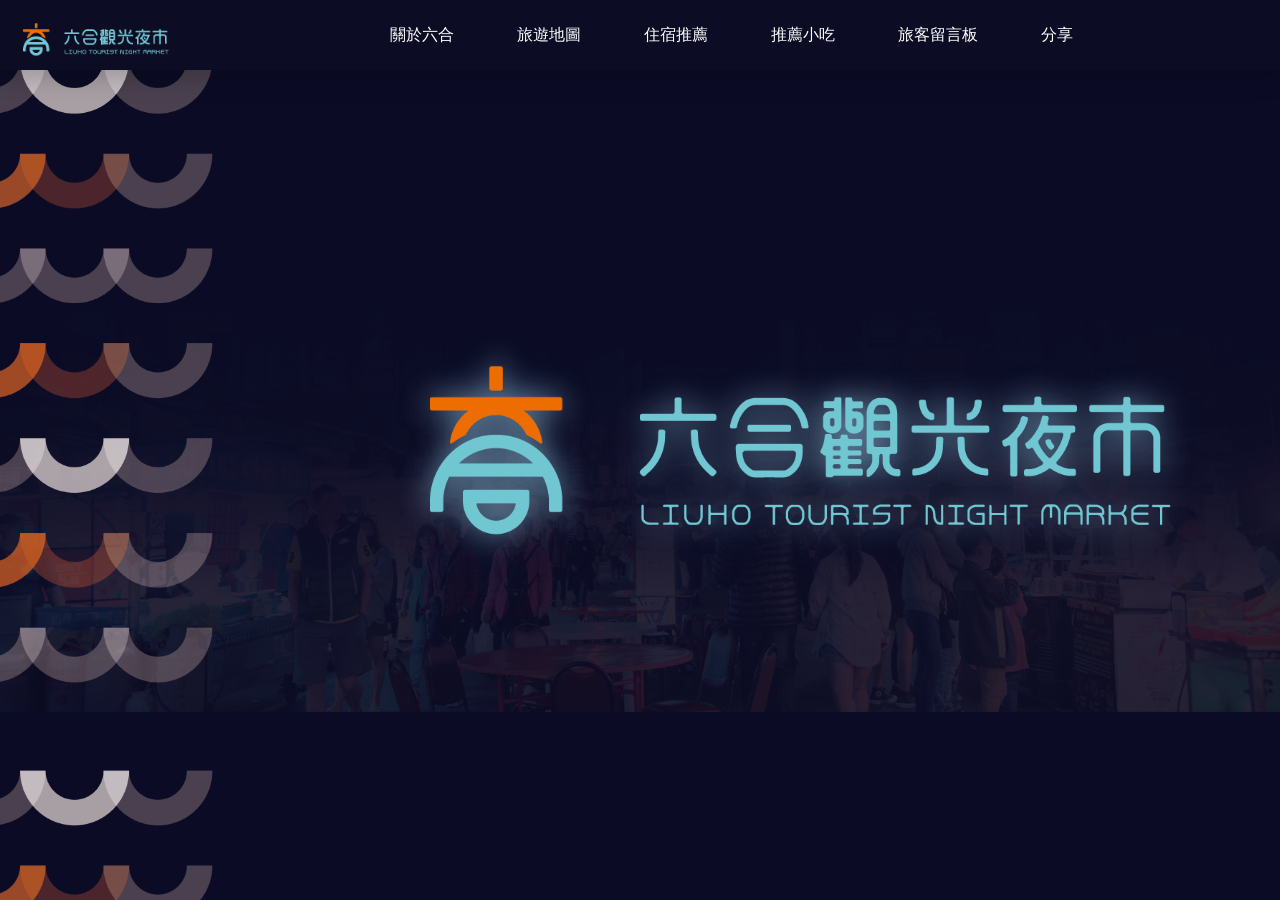
<file: index.html>
<!DOCTYPE html>
<html lang="en">
<head>
    <meta charset="UTF-8">
    <meta http-equiv="X-UA-Compatible" content="IE=edge">
    <meta name="viewport" content="width=device-width, initial-scale=1.0">
    <title>liuho Home</title>
    <meta name="author" content="Valera">
    <link rel="stylesheet" href="https://cdnjs.cloudflare.com/ajax/libs/font-awesome/6.2.1/css/all.min.css">
    <link rel="stylesheet" type="text/css" href="all.css">
</head>
<body>
    <!--header-->
    <header>
        <!--logo-->
        <a href="#" class="logo">
            <img class="normallogo" src="image/logo-small.png" href="#" alt="liuho">
            <img class="lightlogo" src="image/logo-small-light.png" href="#" alt="liuho">
        </a>
        <!--導覽列-->
        <div class="navbar">
            <a href="about.html">關於六合</a>
            <a href="map.html">旅遊地圖</a>
            <a href="room.html">住宿推薦</a>
            <a href="food.html">推薦小吃</a>
            <a href="comment.html">旅客留言板</a>
            <i class="shareicon">分享</i>  
        </div>

        <div class="icon">
            <i class="fa-solid fa-bars" id="menu-bars"></i>
        </div>
    </header>

    <!--分享-->
    <div class="share">
        <dive class="share-container">
            <h4>分享六合夜市資訊</h4>
            <div class="social-media-button">
                <i class="fa-brands fa-square-facebook"></i>
                <i class="fa-brands fa-facebook-messenger"></i>
                <i class="fa-brands fa-line"></i>
                <i class="fa-brands fa-square-twitter"></i>
                <i class="fa-brands fa-square-instagram"></i>
            </div>
            <div class="link-box">
                <p id="liuhoip">http://localhost/六合夜市/home.html</p>
                <button id="copy">複製</button>
            </div>
        </dive>
        <i class="fa-solid fa-xmark" id="close-share"></i>
    </div>
    
    <!--Home-->
    <section class="home" id="home">
        <img class="homelogo" src="image/Home LOGO.png" alt="liuho">
    </section>











        <script src="lhnightmarket.js"></script>
</body>
</html>
</file>
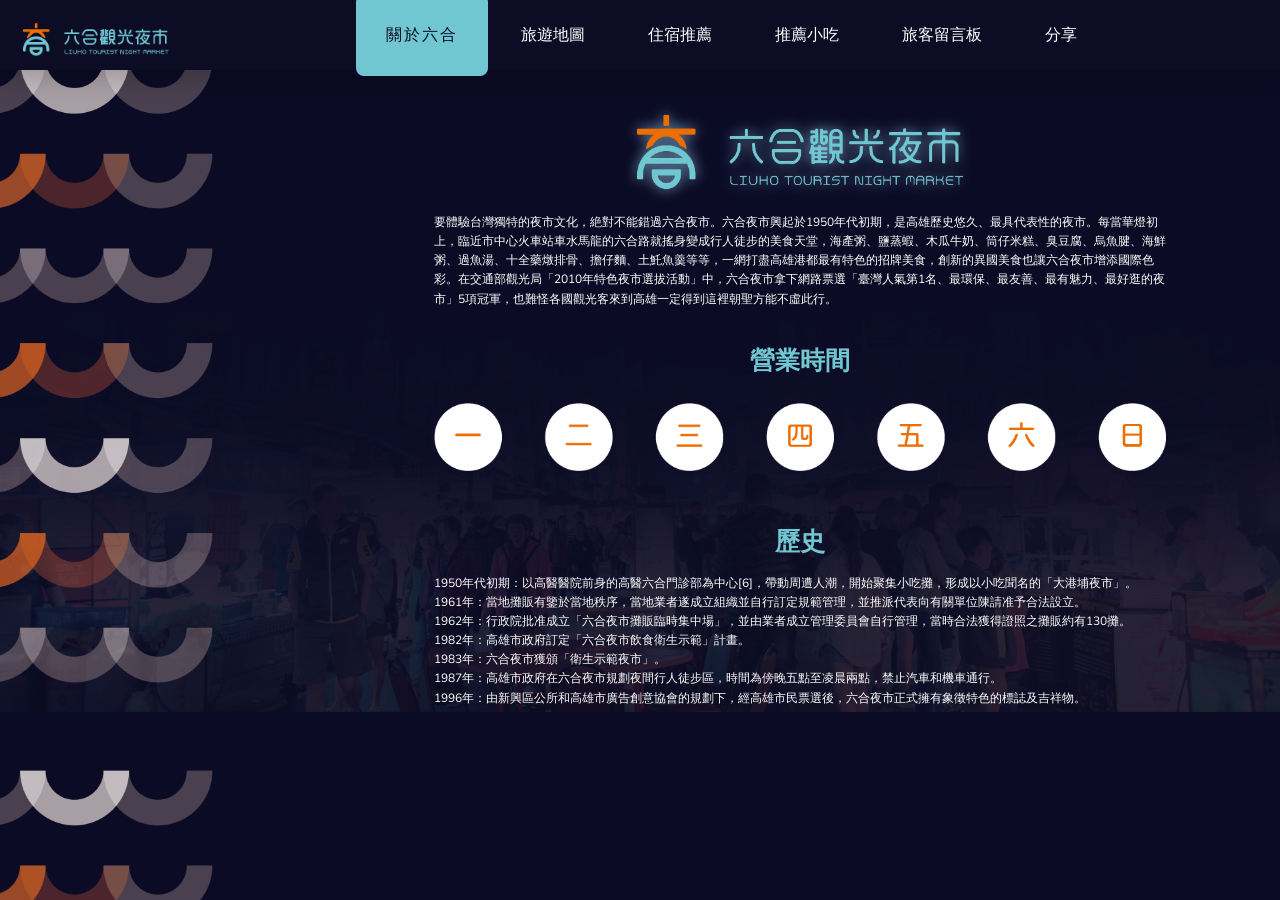
<file: about.html>
<!DOCTYPE html>
<html lang="en">
<head>
    <meta charset="UTF-8">
    <meta http-equiv="X-UA-Compatible" content="IE=edge">
    <meta name="viewport" content="width=device-width, initial-scale=1.0">
    <title>liuho Home</title>
    <meta name="author" content="Valera">
    <link rel="stylesheet" href="https://cdnjs.cloudflare.com/ajax/libs/font-awesome/6.2.1/css/all.min.css">
    <link rel="stylesheet" type="text/css" href="all.css">
</head>
<body>
    <!--header-->
    <header>
        <!--logo-->
        <a href="index.html" class="logo">
            <img class="normallogo" src="image/logo-small.png" href="#" alt="liuho">
            <img class="lightlogo" src="image/logo-small-light.png" href="#" alt="liuho">
        </a>
        <!--導覽列-->
        <div class="navbar">
            <a href="#" class="active">關於六合</a>
            <a href="map.html">旅遊地圖</a>
            <a href="room.html">住宿推薦</a>
            <a href="food.html">推薦小吃</a>
            <a href="comment.html">旅客留言板</a>
            <i class="shareicon">分享</i>  
        </div>

        <div class="icon">
            <i class="fa-solid fa-bars" id="menu-bars"></i>
        </div>
    </header>

    <!--分享-->
    <div class="share">
        <dive class="share-container">
            <h4>分享六合夜市資訊</h4>
            <div class="social-media-button">
                <i class="fa-brands fa-square-facebook"></i>
                <i class="fa-brands fa-facebook-messenger"></i>
                <i class="fa-brands fa-line"></i>
                <i class="fa-brands fa-square-twitter"></i>
                <i class="fa-brands fa-square-instagram"></i>
            </div>
            <div class="link-box">
                <p id="liuhoip">http://localhost/六合夜市/home.html</p>
                <button id="copy">複製</button>
            </div>
        </dive>
        <i class="fa-solid fa-xmark" id="close-share"></i>
    </div>
    
    <!--About-->
    <section class="about" id="about">
        <div class="intro">
            <img class="homelogo" src="image/Home LOGO.png" alt="liuho">
            <div class="brief">
                <p>要體驗台灣獨特的夜市文化，絶對不能錯過六合夜市。六合夜市興起於1950年代初期，是高雄歷史悠久、最具代表性的夜市。每當華燈初上，臨近市中心火車站車水馬龍的六合路就搖身變成行人徒步的美食天堂，海產粥、鹽蒸蝦、木瓜牛奶、筒仔米糕、臭豆腐、烏魚腱、海鮮粥、過魚湯、十全藥燉排骨、擔仔麵、土魠魚羹等等，一網打盡高雄港都最有特色的招牌美食，創新的異國美食也讓六合夜市增添國際色彩。在交通部觀光局「2010年特色夜市選拔活動」中，六合夜市拿下網路票選「臺灣人氣第1名、最環保、最友善、最有魅力、最好逛的夜市」5項冠軍，也難怪各國觀光客來到高雄一定得到這裡朝聖方能不虛此行。</p>
            </div>
    
            <div class="opentime">
                <h3>營業時間</h3>
                <img src="image/opentime.png" alt="everyday">
            </div>
    
            <div class="history">
                <h3>歷史</h3>
                <p>1950年代初期：以高醫醫院前身的高醫六合門診部為中心[6]，帶動周遭人潮，開始聚集小吃攤，形成以小吃聞名的「大港埔夜市」。<br/>
                    1961年：當地攤販有鑒於當地秩序，當地業者遂成立組織並自行訂定規範管理，並推派代表向有關單位陳請准予合法設立。<br/>
                    1962年：行政院批准成立「六合夜市攤販臨時集中場」，並由業者成立管理委員會自行管理，當時合法獲得證照之攤販約有130攤。<br/>
                    1982年：高雄市政府訂定「六合夜市飲食衛生示範」計畫。<br/>
                    1983年：六合夜市獲頒「衛生示範夜市」。<br/>
                    1987年：高雄市政府在六合夜市規劃夜間行人徒步區，時間為傍晚五點至凌晨兩點，禁止汽車和機車通行。<br/>
                    1996年：由新興區公所和高雄市廣告創意協會的規劃下，經高雄市民票選後，六合夜市正式擁有象徵特色的標誌及吉祥物。</p>
            </div>
    
        </div>
    </section>











        <script src="lhnightmarket.js"></script>
</body>
</html>
</file>
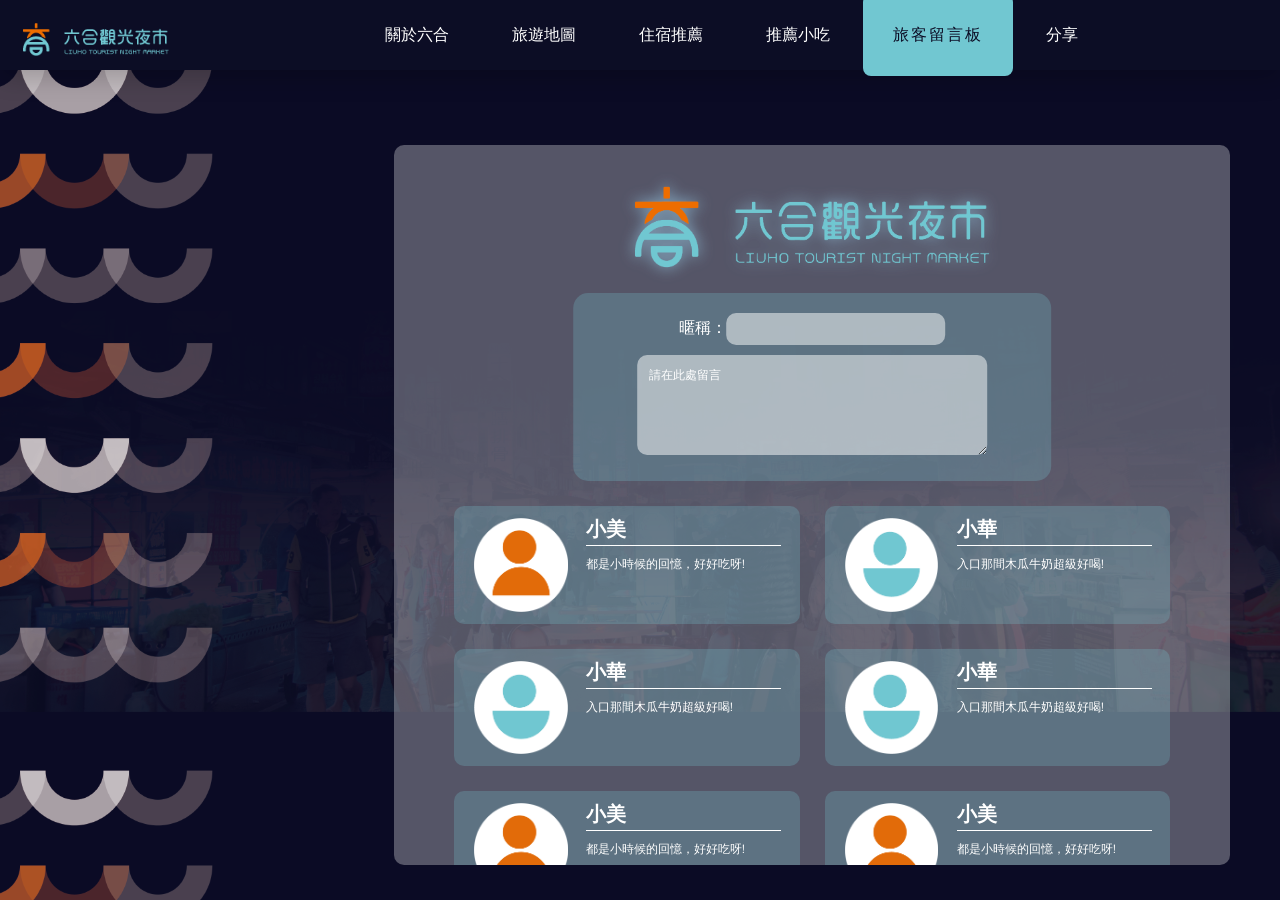
<file: comment.html>
<!DOCTYPE html>
<html lang="en">
<head>
    <meta charset="UTF-8">
    <meta http-equiv="X-UA-Compatible" content="IE=edge">
    <meta name="viewport" content="width=device-width, initial-scale=1.0">
    <title>liuho Home</title>
    <meta name="author" content="Valera">
    <link rel="stylesheet" href="https://cdnjs.cloudflare.com/ajax/libs/font-awesome/6.2.1/css/all.min.css">
    <link rel="stylesheet" type="text/css" href="all.css">
</head>
<body>
    <!--header-->
    <header>
        <!--logo-->
        <a href="index.html" class="logo">
            <img class="normallogo" src="image/logo-small.png" href="#" alt="liuho">
            <img class="lightlogo" src="image/logo-small-light.png" href="#" alt="liuho">
        </a>
        <!--導覽列-->
        <div class="navbar">
            <a href="about.html" >關於六合</a>
            <a href="map.html">旅遊地圖</a>
            <a href="room.html"> 住宿推薦</a>
            <a href="food.html" >推薦小吃</a>
            <a href="#" class="active">旅客留言板</a>
            <i class="shareicon">分享</i>  
        </div>

        <div class="icon">
            <i class="fa-solid fa-bars" id="menu-bars"></i>
        </div>
    </header>

    <!--分享-->
    <div class="share">
        <dive class="share-container">
            <h4>分享六合夜市資訊</h4>
            <div class="social-media-button">
                <i class="fa-brands fa-square-facebook"></i>
                <i class="fa-brands fa-facebook-messenger"></i>
                <i class="fa-brands fa-line"></i>
                <i class="fa-brands fa-square-twitter"></i>
                <i class="fa-brands fa-square-instagram"></i>
            </div>
            <div class="link-box">
                <p id="liuhoip">http://localhost/六合夜市/home.html</p>
                <button id="copy">複製</button>
            </div>
        </dive>
        <i class="fa-solid fa-xmark" id="close-share"></i>
    </div>
    
    <!--comment-->
    <section class="comment" id="comment">
        <div class="comment-container">
            <img class="homelogo" src="image/Home LOGO.png" alt="liuho">
            <div class="commentplace">
                暱稱：<input type="text" name="name" id="name"><br/>
                <textarea name="commentbox" id="commentbox">請在此處留言</textarea>
            </div>
            <div class="commentli">
                <div class="comment1">
                    <img src="image/comment1.png" alt="comment1">
                    <div class="content">
                        <h5>小美 </h5>
                        <p>都是小時候的回憶，好好吃呀!</p>
                    </div>
                </div>   

                <div class="comment1">
                    <img src="image/comment2.png" alt="comment1">
                    <div class="content">
                        <h5>小華 </h5>
                        <p>入口那間木瓜牛奶超級好喝!</p>
                    </div>
                </div>   

                <div class="comment1">
                    <img src="image/comment2.png" alt="comment1">
                    <div class="content">
                        <h5>小華 </h5>
                        <p>入口那間木瓜牛奶超級好喝!</p>
                    </div>
                </div>  

                <div class="comment1">
                    <img src="image/comment2.png" alt="comment1">
                    <div class="content">
                        <h5>小華 </h5>
                        <p>入口那間木瓜牛奶超級好喝!</p>
                    </div>
                </div>  

                <div class="comment1">
                    <img src="image/comment1.png" alt="comment1">
                    <div class="content">
                        <h5>小美 </h5>
                        <p>都是小時候的回憶，好好吃呀!</p>
                    </div>
                </div>   
                
                <div class="comment1">
                    <img src="image/comment1.png" alt="comment1">
                    <div class="content">
                        <h5>小美 </h5>
                        <p>都是小時候的回憶，好好吃呀!</p>
                    </div>
                </div>   

                <div class="comment1">
                    <img src="image/comment2.png" alt="comment1">
                    <div class="content">
                        <h5>小華 </h5>
                        <p>入口那間木瓜牛奶超級好喝!</p>
                    </div>
                </div>   

                <div class="comment1">
                    <img src="image/comment2.png" alt="comment1">
                    <div class="content">
                        <h5>小華 </h5>
                        <p>入口那間木瓜牛奶超級好喝!</p>
                    </div>
                </div>  

                <div class="comment1">
                    <img src="image/comment2.png" alt="comment1">
                    <div class="content">
                        <h5>小華 </h5>
                        <p>入口那間木瓜牛奶超級好喝!</p>
                    </div>
                </div>  

                <div class="comment1">
                    <img src="image/comment1.png" alt="comment1">
                    <div class="content">
                        <h5>小美 </h5>
                        <p>都是小時候的回憶，好好吃呀!</p>
                    </div>
                </div>   
                
                <div class="comment1">
                    <img src="image/comment1.png" alt="comment1">
                    <div class="content">
                        <h5>小美 </h5>
                        <p>都是小時候的回憶，好好吃呀!</p>
                    </div>
                </div>   
            </div>
        </div>
    </section>











        <script src="lhnightmarket.js"></script>
</body>
</html>
</file>
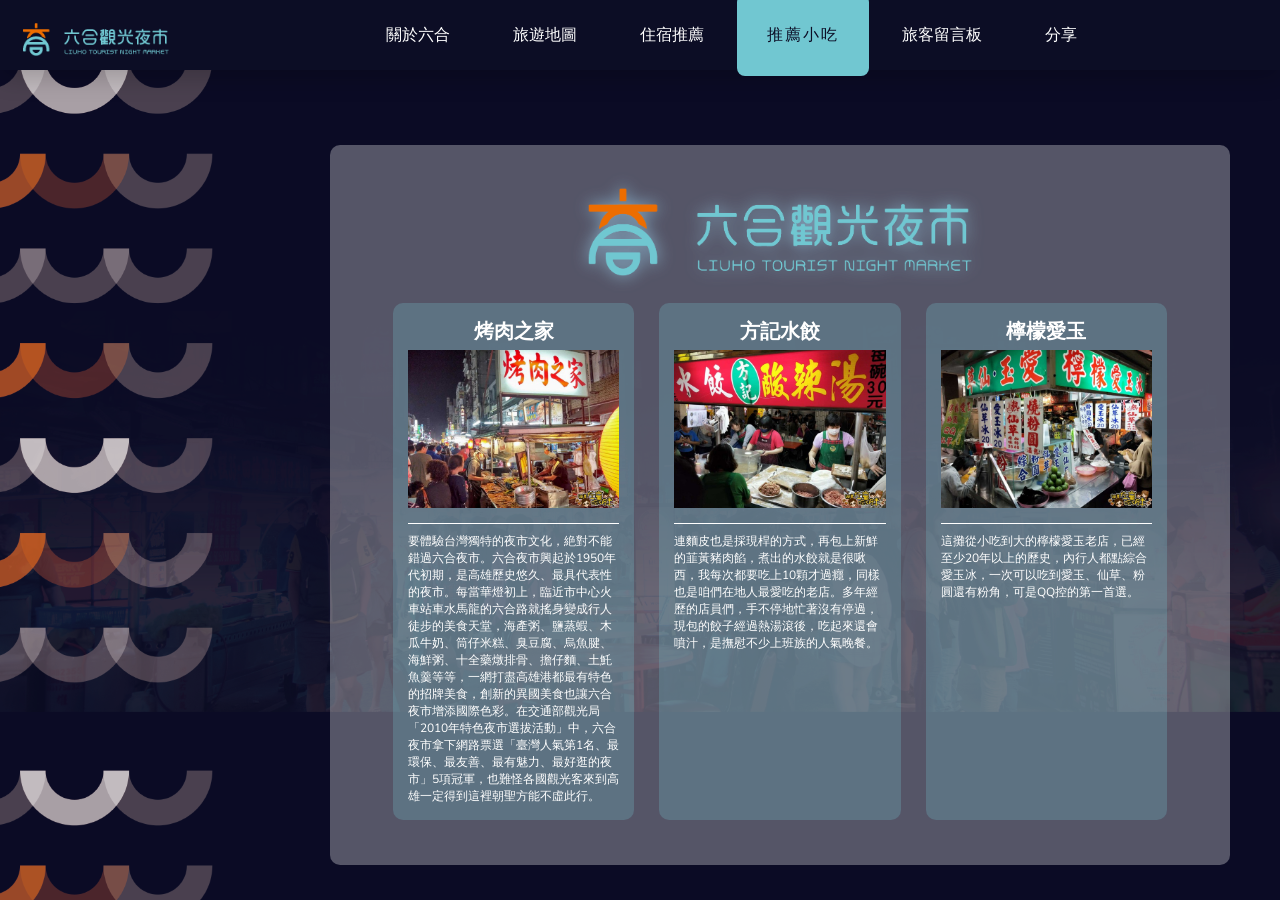
<file: food.html>
<!DOCTYPE html>
<html lang="en">
<head>
    <meta charset="UTF-8">
    <meta http-equiv="X-UA-Compatible" content="IE=edge">
    <meta name="viewport" content="width=device-width, initial-scale=1.0">
    <title>liuho Home</title>
    <meta name="author" content="Valera">
    <link rel="stylesheet" href="https://cdnjs.cloudflare.com/ajax/libs/font-awesome/6.2.1/css/all.min.css">
    <link rel="stylesheet" type="text/css" href="all.css">
</head>
<body>
    <!--header-->
    <header>
        <!--logo-->
        <a href="index.html" class="logo">
            <img class="normallogo" src="image/logo-small.png" href="#" alt="liuho">
            <img class="lightlogo" src="image/logo-small-light.png" href="#" alt="liuho">
        </a>
        <!--導覽列-->
        <div class="navbar">
            <a href="about.html" >關於六合</a>
            <a href="map.html">旅遊地圖</a>
            <a href="room.html"> 住宿推薦</a>
            <a href="#" class="active">推薦小吃</a>
            <a href="comment.html">旅客留言板</a>
            <i class="shareicon">分享</i>  
        </div>

        <div class="icon">
            <i class="fa-solid fa-bars" id="menu-bars"></i>
        </div>
    </header>

    <!--分享-->
    <div class="share">
        <dive class="share-container">
            <h4>分享六合夜市資訊</h4>
            <div class="social-media-button">
                <i class="fa-brands fa-square-facebook"></i>
                <i class="fa-brands fa-facebook-messenger"></i>
                <i class="fa-brands fa-line"></i>
                <i class="fa-brands fa-square-twitter"></i>
                <i class="fa-brands fa-square-instagram"></i>
            </div>
            <div class="link-box">
                <p id="liuhoip">http://localhost/六合夜市/home.html</p>
                <button id="copy">複製</button>
            </div>
        </dive>
        <i class="fa-solid fa-xmark" id="close-share"></i>
    </div>
    
    <!--Food-->
    <section class="food" id="food">
        <div class="foodintro">
            <img class="homelogo" src="image/Home LOGO.png" alt="liuho">
            <div class="foodli">
                <div class="food1">
                    <h5>烤肉之家 </h5>
                    <img src="image/food1.jpg" alt="food1">
                    <p>要體驗台灣獨特的夜市文化，絶對不能錯過六合夜市。六合夜市興起於1950年代初期，是高雄歷史悠久、最具代表性的夜市。每當華燈初上，臨近市中心火車站車水馬龍的六合路就搖身變成行人徒步的美食天堂，海產粥、鹽蒸蝦、木瓜牛奶、筒仔米糕、臭豆腐、烏魚腱、海鮮粥、十全藥燉排骨、擔仔麵、土魠魚羹等等，一網打盡高雄港都最有特色的招牌美食，創新的異國美食也讓六合夜市增添國際色彩。在交通部觀光局「2010年特色夜市選拔活動」中，六合夜市拿下網路票選「臺灣人氣第1名、最環保、最友善、最有魅力、最好逛的夜市」5項冠軍，也難怪各國觀光客來到高雄一定得到這裡朝聖方能不虛此行。</p>
                </div>
                
                <div class="food1">
                    <h5>方記水餃 </h5>
                    <img src="image/food2.jpg" alt="food2">
                    <p>連麵皮也是採現桿的方式，再包上新鮮的韮黃豬肉餡，煮出的水餃就是很啾西，我每次都要吃上10顆才過癮，同樣也是咱們在地人最愛吃的老店。多年經歷的店員們，手不停地忙著沒有停過，現包的餃子經過熱湯滾後，吃起來還會噴汁，是撫慰不少上班族的人氣晚餐。</p>
                </div>

                <div class="food1">
                    <h5>檸檬愛玉 </h5>
                    <img src="image/food3.jpg" alt="food3">
                    <p>這攤從小吃到大的檸檬愛玉老店，已經至少20年以上的歷史，內行人都點綜合愛玉冰，一次可以吃到愛玉、仙草、粉圓還有粉角，可是QQ控的第一首選。</p>
                </div>

                <div class="food1">
                    <h5>林家八寶湯 </h5>
                    <img src="image/food4.jpg" alt="food4">
                    <p>林家八寶湯以手工糯米湯圓與地瓜湯圓聞名，尤其還可以做紅豆煉乳湯，可是不少人晚上肚皮咕嚕叫時首選的甜湯之一。綜合圓仔湯（45元）：熱湯中有熱花生、湯圓、蕃薯圓、粉角、綠豆、仙草、紅豆等，再喝上一口二砂煮成的甜湯，喝起來不會太死甜。</p>
                </div>

                <div class="food1">
                    <h5>王牌豆花</h5>
                    <img src="image/food5.jpg" alt="food5">
                    <p>已經是60年老店王牌豆花，我每次是來吃紅豆豆花，尤其他們家的豆花很綿密，吃起來都會滿嘴豆香。還有賣一種叫地骨露，用枸杞樹根做的涼飲，也是彰化地區知名的青草茶飲，這麼傳統的飲料越來越少見了~~很特別。</p>
                </div>

                <div class="food1">
                    <h5>紐西蘭牛排</h5>
                    <img src="image/food6.jpg" alt="food6">
                    <p>這間是我從小到大的回憶啊~~還是小學生時爸爸就帶我來吃了，這間店至少也快25年以上。個人喜歡他們家的綜合排，可以吃到小卷跟豬排，口味變化上比較豐富。尤其他們家的紅茶味道很厚重，很好喝，每次都忍不住喝3杯才夠。</p>
                </div>

                <div class="food1">
                    <h5>鱔魚麵 </h5>
                    <img src="image/food7.jpg" alt="food7">
                    <p>這間鱔魚麵是歌手林宗興家開的，每天現剖的鱔魚麵吃得出鮮度，幾乎都是老客戶回流在吃。還有在夜市少見的生炒青蛙，現在吃過的年輕人也不多了。</p>
                </div>

                <div class="food1">
                    <h5>東山鴨頭 </h5>
                    <img src="image/food8.jpg" alt="food8">
                    <p>來到東山鴨頭攤前面貼滿報章雜誌之外，還有一堆明星簽名，光看攤子就覺得好熱鬧。</p>
                </div>

                <div class="food1">
                    <h5>章魚爆爆 </h5>
                    <img src="image/food9.jpg" alt="food9">
                    <p>用整隻小章魚放入的章魚爆爆，我看不少人擠在前面等章魚燒，也算是一項有賣點的產品，有的章魚燒根本找不到章魚在哪？？？</p>
                </div>
            </div>
        </div>
    </section>











        <script src="lhnightmarket.js"></script>
</body>
</html>
</file>
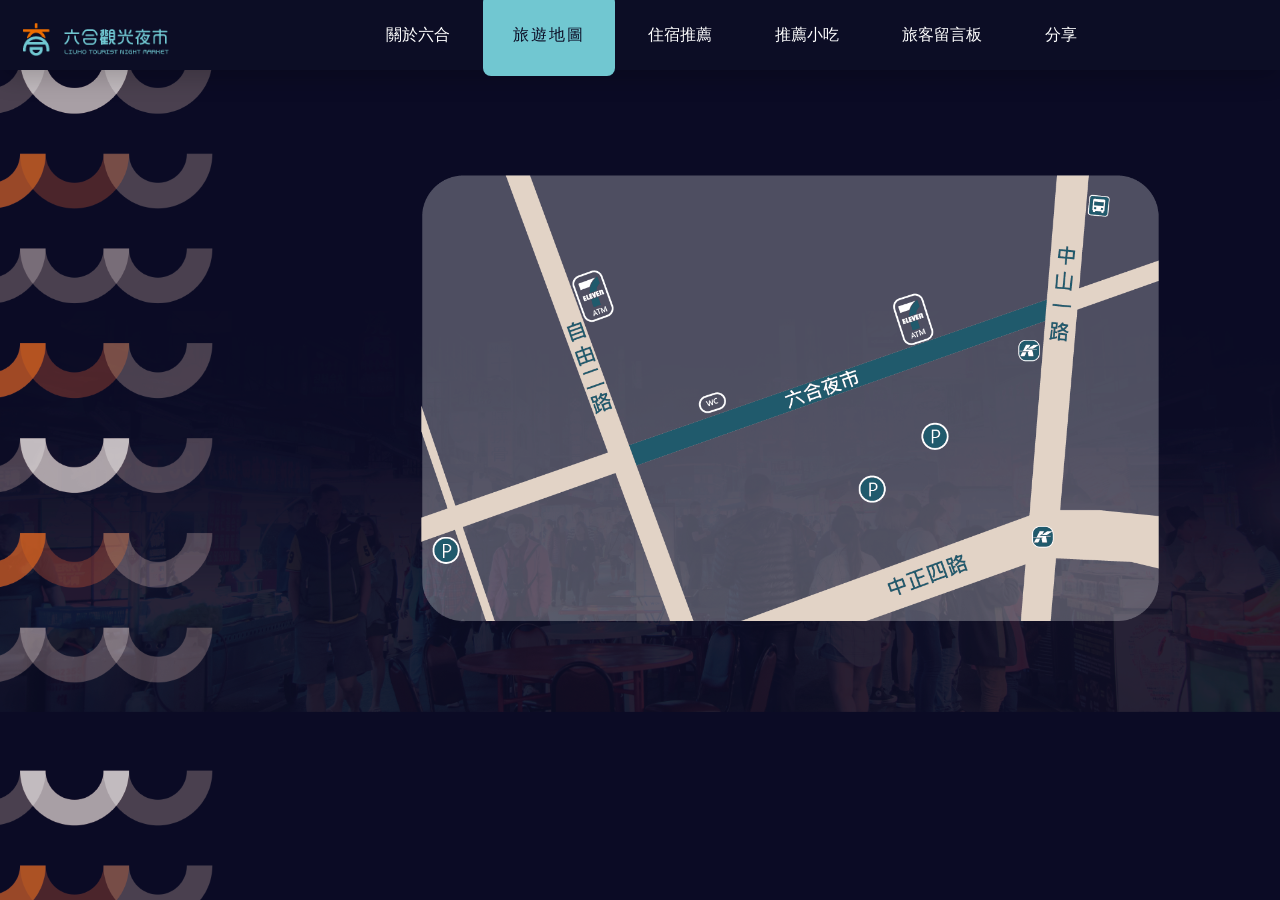
<file: map.html>
<!DOCTYPE html>
<html lang="en">
<head>
    <meta charset="UTF-8">
    <meta http-equiv="X-UA-Compatible" content="IE=edge">
    <meta name="viewport" content="width=device-width, initial-scale=1.0">
    <title>liuho Home</title>
    <meta name="author" content="Valera">
    <link rel="stylesheet" href="https://cdnjs.cloudflare.com/ajax/libs/font-awesome/6.2.1/css/all.min.css">
    <link rel="stylesheet" type="text/css" href="all.css">
</head>
<body>
    <!--header-->
    <header>
        <!--logo-->
        <a href="index.html" class="logo">
            <img class="normallogo" src="image/logo-small.png" href="#" alt="liuho">
            <img class="lightlogo" src="image/logo-small-light.png" href="#" alt="liuho">
        </a>
        <!--導覽列-->
        <div class="navbar">
            <a href="about.html">關於六合</a>
            <a href="#" class="active">旅遊地圖</a>
            <a href="room.html">住宿推薦</a>
            <a href="food.html">推薦小吃</a>
            <a href="comment.html">旅客留言板</a>
            <i class="shareicon">分享</i>  
        </div>

        <div class="icon">
            <i class="fa-solid fa-bars" id="menu-bars"></i>
        </div>
    </header>


    <!--分享-->
    <div class="share">
        <dive class="share-container">
            <h4>分享六合夜市資訊</h4>
            <div class="social-media-button">
                <i class="fa-brands fa-square-facebook"></i>
                <i class="fa-brands fa-facebook-messenger"></i>
                <i class="fa-brands fa-line"></i>
                <i class="fa-brands fa-square-twitter"></i>
                <i class="fa-brands fa-square-instagram"></i>
            </div>
            <div class="link-box">
                <p id="liuhoip">http://localhost/六合夜市/home.html</p>
                <button id="copy">複製</button>
            </div>
        </dive>
        <i class="fa-solid fa-xmark" id="close-share"></i>
    </div>

    
    <!--Map-->
    <section class="map" id="map">
        <div class="mapimg">
            <img class="map" src="image/map.png" alt="map">
        </div>
    </section>











        <script src="lhnightmarket.js"></script>
</body>
</html>
</file>
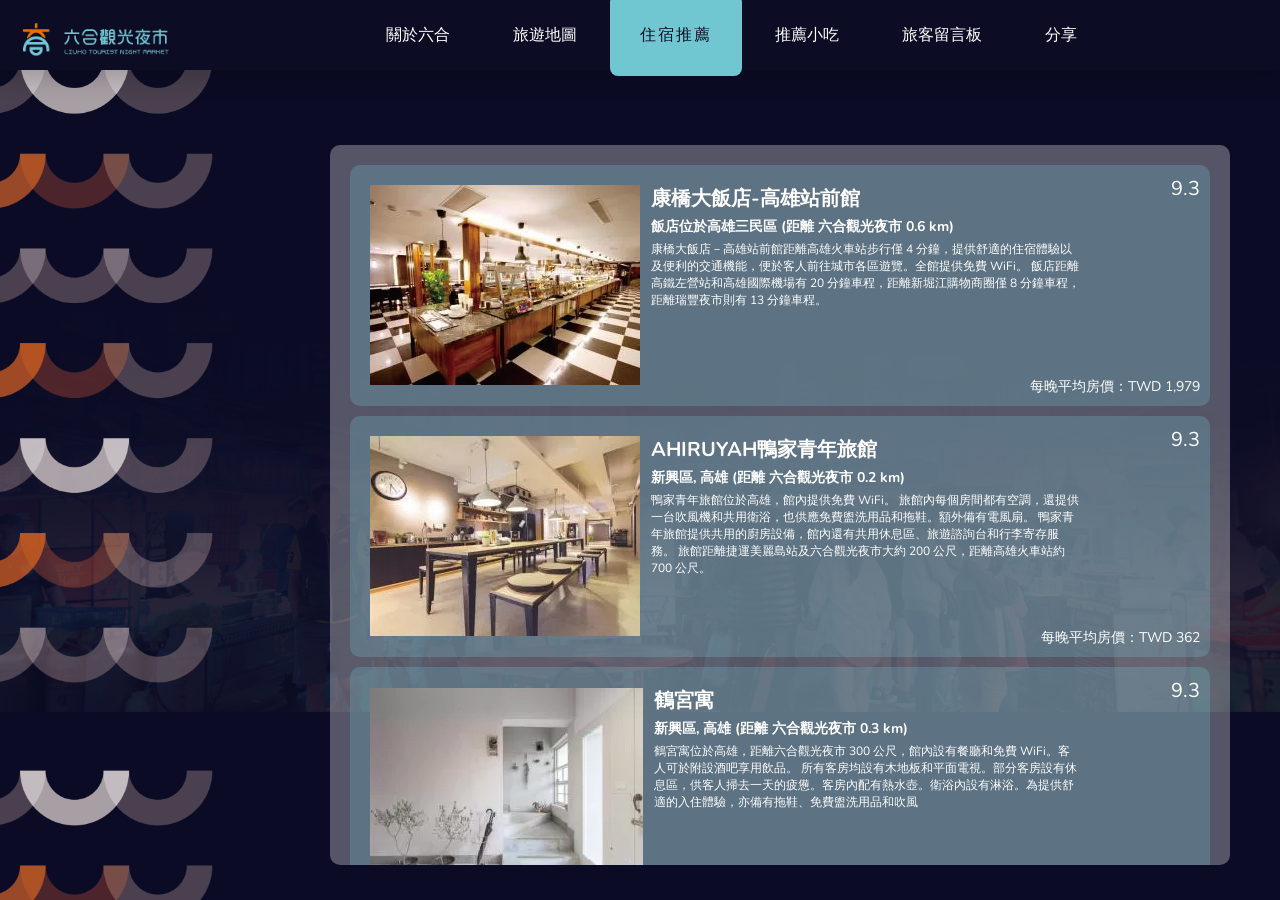
<file: room.html>
<!DOCTYPE html>
<html lang="en">
<head>
    <meta charset="UTF-8">
    <meta http-equiv="X-UA-Compatible" content="IE=edge">
    <meta name="viewport" content="width=device-width, initial-scale=1.0">
    <title>liuho Home</title>
    <meta name="author" content="Valera">
    <link rel="stylesheet" href="https://cdnjs.cloudflare.com/ajax/libs/font-awesome/6.2.1/css/all.min.css">
    <link rel="stylesheet" type="text/css" href="all.css">
</head>
<body>
    <!--header-->
    <header>
        <!--logo-->
        <a href="index.html" class="logo">
            <img class="normallogo" src="image/logo-small.png" href="#" alt="liuho">
            <img class="lightlogo" src="image/logo-small-light.png" href="#" alt="liuho">
        </a>
        <!--導覽列-->
        <div class="navbar">
            <a href="about.html" >關於六合</a>
            <a href="map.html">旅遊地圖</a>
            <a href="#" class="active"> 住宿推薦</a>
            <a href="food.html">推薦小吃</a>
            <a href="comment.html">旅客留言板</a>
            <i class="shareicon">分享</i>  
        </div>
        
        <div class="icon">
            <i class="fa-solid fa-bars" id="menu-bars"></i>
        </div>
    </header>

    <!--分享-->
    <div class="share">
        <dive class="share-container">
            <h4>分享六合夜市資訊</h4>
            <div class="social-media-button">
                <i class="fa-brands fa-square-facebook"></i>
                <i class="fa-brands fa-facebook-messenger"></i>
                <i class="fa-brands fa-line"></i>
                <i class="fa-brands fa-square-twitter"></i>
                <i class="fa-brands fa-square-instagram"></i>
            </div>
            <div class="link-box">
                <p id="liuhoip">http://localhost/六合夜市/home.html</p>
                <button id="copy">複製</button>
            </div>
        </dive>
        <i class="fa-solid fa-xmark" id="close-share"></i>
    </div>
    
    <!--Room-->
    <section class="room" id="room">
        <div class="roomli">
            <div class="room1">
                <img src="image/room1.png" alt="room1">
                <div class="intro">
                    <h5>康橋大飯店-高雄站前館 </h5>
                    <h6>飯店位於高雄三民區 (距離 六合觀光夜市 0.6 km) </h6>
                    <p>康橋大飯店－高雄站前館距離高雄火車站步行僅 4 分鐘，提供舒適的住宿體驗以及便利的交通機能，便於客人前往城市各區遊覽。全館提供免費 WiFi。 飯店距離高鐵左營站和高雄國際機場有 20 分鐘車程，距離新堀江購物商圈僅 8 分鐘車程，距離瑞豐夜市則有 13 分鐘車程。</p>
                </div>
                <span class="score">9.3</span>
                <span class="price">每晚平均房價：TWD 1,979</span>    
            </div>

            <div class="room1">
                <img src="image/room2.png" alt="room2">
                <div class="intro">
                    <h5>AHIRUYAH鴨家青年旅館 </h5>
                    <h6>新興區, 高雄 (距離 六合觀光夜市 0.2 km) </h6>
                    <p>鴨家青年旅館位於高雄，館內提供免費 WiFi。 旅館內每個房間都有空調，還提供一台吹風機和共用衛浴，也供應免費盥洗用品和拖鞋。額外備有電風扇。 鴨家青年旅館提供共用的廚房設備，館內還有共用休息區、旅遊諮詢台和行李寄存服務。 旅館距離捷運美麗島站及六合觀光夜市大約 200 公尺，距離高雄火車站約 700 公尺。</p>
                </div>
                <span class="score">9.3</span>
                <span class="price">每晚平均房價：TWD 362</span>    
            </div>
            
            <div class="room1">
                <img src="image/room3.png" alt="room3">
                <div class="intro">
                    <h5>鶴宮寓 </h5>
                    <h6>新興區, 高雄 (距離 六合觀光夜市 0.3 km) </h6>
                    <p>鶴宮寓位於高雄，距離六合觀光夜市 300 公尺，館內設有餐廳和免費 WiFi。客人可於附設酒吧享用飲品。 所有客房均設有木地板和平面電視。部分客房設有休息區，供客人掃去一天的疲憊。客房內配有熱水壺。衛浴內設有淋浴。為提供舒適的入住體驗，亦備有拖鞋、免費盥洗用品和吹風</p>
                </div>
                <span class="score">9.3</span>
                <span class="price">每晚平均房價：TWD 2,642</span>    
            </div>
            
            <div class="room1">
                <img src="image/room4.png" alt="room4">
                <div class="intro">
                    <h5>住飯店 </h5>
                    <h6>飯店位於高雄新興區 (距離 六合觀光夜市 0.4 km) </h6>
                    <p>住飯店位置便利，距離捷運美麗島站步行不到 1 分鐘，距離熱門的六合夜市步行 7 分鐘。飯店設有健身中心和全館免費 WiFi。 客房佈置典雅，設有空調、地毯、私人保險箱、平面衛星電視、休息區、冰箱、迷你吧和沏茶／泡咖啡用具。私人衛浴內配有浴缸、吹風機、淋浴和免費盥洗用品。 24 小時櫃台的工作人員可為客人提供行李寄存服務、安排會議和宴會設施、安排機場接駁服務或提供在地旅遊資訊。</p>
                </div>
                <span class="score">9.1</span>
                <span class="price">每晚平均房價：TWD 1,979</span>    
            </div>
            
            <div class="room1">
                <img src="image/room1.png" alt="room1">
                <div class="intro">
                    <h5>康橋大飯店-高雄站前館 </h5>
                    <h6>飯店位於高雄三民區 (距離 六合觀光夜市 0.6 km) </h6>
                    <p>康橋大飯店－高雄站前館距離高雄火車站步行僅 4 分鐘，提供舒適的住宿體驗以及便利的交通機能，便於客人前往城市各區遊覽。全館提供免費 WiFi。 飯店距離高鐵左營站和高雄國際機場有 20 分鐘車程，距離新堀江購物商圈僅 8 分鐘車程，距離瑞豐夜市則有 13 分鐘車程。</p>
                </div>
                <span class="score">9.3</span>
                <span class="price">每晚平均房價：TWD 1,979</span>    
            </div>
            
            <div class="room1">
                <img src="image/room2.png" alt="room2">
                <div class="intro">
                    <h5>AHIRUYAH鴨家青年旅館 </h5>
                    <h6>新興區, 高雄 (距離 六合觀光夜市 0.2 km) </h6>
                    <p>鴨家青年旅館位於高雄，館內提供免費 WiFi。 旅館內每個房間都有空調，還提供一台吹風機和共用衛浴，也供應免費盥洗用品和拖鞋。額外備有電風扇。 鴨家青年旅館提供共用的廚房設備，館內還有共用休息區、旅遊諮詢台和行李寄存服務。 旅館距離捷運美麗島站及六合觀光夜市大約 200 公尺，距離高雄火車站約 700 公尺。</p>
                </div>
                <span class="score">9.3</span>
                <span class="price">每晚平均房價：TWD 362</span>    
            </div>
            
            <div class="room1">
                <img src="image/room3.png" alt="room3">
                <div class="intro">
                    <h5>鶴宮寓 </h5>
                    <h6>新興區, 高雄 (距離 六合觀光夜市 0.3 km) </h6>
                    <p>鶴宮寓位於高雄，距離六合觀光夜市 300 公尺，館內設有餐廳和免費 WiFi。客人可於附設酒吧享用飲品。 所有客房均設有木地板和平面電視。部分客房設有休息區，供客人掃去一天的疲憊。客房內配有熱水壺。衛浴內設有淋浴。為提供舒適的入住體驗，亦備有拖鞋、免費盥洗用品和吹風</p>
                </div>
                <span class="score">9.3</span>
                <span class="price">每晚平均房價：TWD 2,642</span>    
            </div>
            
            <div class="room1">
                <img src="image/room4.png" alt="room4">
                <div class="intro">
                    <h5>住飯店 </h5>
                    <h6>飯店位於高雄新興區 (距離 六合觀光夜市 0.4 km) </h6>
                    <p>住飯店位置便利，距離捷運美麗島站步行不到 1 分鐘，距離熱門的六合夜市步行 7 分鐘。飯店設有健身中心和全館免費 WiFi。 客房佈置典雅，設有空調、地毯、私人保險箱、平面衛星電視、休息區、冰箱、迷你吧和沏茶／泡咖啡用具。私人衛浴內配有浴缸、吹風機、淋浴和免費盥洗用品。 24 小時櫃台的工作人員可為客人提供行李寄存服務、安排會議和宴會設施、安排機場接駁服務或提供在地旅遊資訊。</p>
                </div>
                <span class="score">9.1</span>
                <span class="price">每晚平均房價：TWD 1,979</span>    
            </div>
            
        </div>
    </section>











        <script src="lhnightmarket.js"></script>
</body>
</html>
</file>
<file: all.css>
/*初始設定*/
@import url('https://fonts.googleapis.com/css2?family=Noto+Sans+TC:wght@100;300;400;500;700&family=Nunito:ital,wght@0,200;0,300;0,500;0,600;0,700;0,900;1,400;1,500&display=swap');


:root{
    --blue: #71C7D1;
    --orange: #ED6C00;
    --white: #FFFFFF;
    --dark: #0C0D25;
    --box-shadow: 0 8px 24px rgba(0,0,0,0.2);       
}

*{
 font-family: 'Noto Sans TC', sans-serif;
 font-family: 'Nunito', sans-serif;
 margin: 0; padding: 0;
 box-sizing: border-box;
 text-decoration: none;
 outline: none; border: none;
 transition: all .2s linear;
}

html{
    font-size: 65%;
    overflow-x: hidden;
    scroll-padding-top: 80px;
    scroll-behavior: smooth;
}

body{
    background-image: url(image/background.png);
    background-repeat: repeat-y;
    background-size: cover;
}



/*Header*/
header{
    position: fixed;
    top: 0; right: 0; left: 0;    
    background-color: var(--dark);
    padding: 16px;
    display: flex;
    align-items: center;
    justify-content: space-between;
    z-index: 1000;
    box-shadow: var(--box-shadow);
}

header .logo img{
    width: 80%;
}

header .logo .lightlogo{
    display: none;
}

header .logo .normallogo{
    position: relative;
    left: 7px;
    top: 6.5px;
}

header .logo:hover .lightlogo{
    display: block;
}
header .logo:hover .normallogo{
    display: none;
}

header .navbar a{
    font-size: 16px;
    color: var(--white);
    padding: 30px;
    border-radius: 8px;
}
header .navbar i{
    font-size: 16px;
    color: var(--white);
    padding: 30px;
    border-radius: 8px;
    font-style: normal;
    cursor: pointer;
}

header .navbar a.active,
header .navbar a:hover{
    background-color: var(--blue);
    color: var(--dark);
    letter-spacing: 2px;
}
header .navbar i.active,
header .navbar i:hover{
    background-color: var(--blue);
    color: var(--dark);
    letter-spacing: 2px;
}

header .icon #menu-bars{
    display: none;
}


/*Home*/
.home .homelogo{
    width: 65%;
    position: absolute;
    right: 5%;
    top: 50%;
    transform: translate(0,-50%);
}



/*share*/
.share{
    position: fixed;
    width: 500px;
    height: 300px;
    top: 50%;
    left: 50%;
    transform: translate(-50%,-50%);
    /* margin-top: -150px;
    margin-left: -250px; */
    z-index: 10000;
    background-color: #ffffff;
    border-radius: 30px;
    padding: 10px;
    display: none;
    justify-content: center;
    align-items: center;
    box-shadow: var(--box-shadow);
  }
  
  .share.active{
    display: flex;
  }
  
  .share .share-container{
    text-align: center;
  }
  
  .share h4{
    color: var(--green);
    font-size: 25px;
    font-weight: bolder;
    border-bottom: var(--blue) 1px solid;
    padding-bottom: 10px;
  }
  
  .share .social-media-button i{
    font-size: 50px;
    color: var(--blue);
    margin: 10px;
    margin-bottom: 20px;
    cursor: pointer;
  }
  
  .share .social-media-button i:hover{
    color: var(--orange);
    transform: scale(1.2);
  }
  
  .share .share-container .link-box{
    position: relative;
    width: 100%;
    height: 50px;
    border-radius: 20px;
    border: var(--blue) solid 1px;
    background-color: #ffffff;
    display: flex;
    padding: 0 5px;
    overflow: hidden;
    align-items: center;
  }
  
  .share .share-container p{
    font-size: 15px;
    width: 90%;
  }
  
  .share .share-container button{
    position: absolute;
    right: 0;
    height: 100%;
    width: 20%;
    background-color: var(--blue);
    color: var(--dark);
    border: none;
    cursor: pointer;
    font-size: 15px;
  }

  .share .share-container button:hover{
    letter-spacing: .2rem;
    background-color: var(--orange);
    color: var(--white);
  }

  .share #close-share{
    position: absolute;
    color:var(--blue);
    font-size: 2.5rem;
    top: 2rem; right: 3rem;
    cursor: pointer;
  }

  .share #close-share:hover{
    color: var(--orange);
    transform: scale(1.2);
  }

/*about*/
.about .intro{
    position: absolute;
    top: 5%;
    left: 25%;
    margin: 50px;
    padding: 0 5%;
    text-align: center;
}

.about .intro img{
    width: 50%;
}

.about .opentime h3{
    color: var(--blue);
    font-size: 25px;
    margin-bottom: 25px;
}

.about .history h3{
    color: var(--blue);
    font-size: 25px;
    margin-bottom: 15px;
}

.about p{
    color: var(--white);
    font-size: 12px;
    line-height: 160%;
}

.about .brief{
    margin-bottom: 35px;
    text-align: start;
}

.about .opentime{
    margin-bottom: 50px;
}

.about .opentime img{
    width: 100%;
}

.about .history p{
    text-align: start;
}



/*map*/
.map .mapimg{
    position: absolute;
    top: 0;
    left: 20%;
    margin: 35px;
    padding: 0 5%;
}

.map .mapimg img{
    width: 100%;
}

/*room*/
.room .roomli{
    position: absolute;
    top: 15%;
    left: 25%;
    margin: 10px 50px 10px 10px;
    height: 80%;
    background-color: rgba(255, 255, 255, 0.3);
    padding: 20px;
    border-radius: 10px;
    overflow-y: scroll;
    scrollbar-width: thin;    
    -webkit-scrollbar: thin var(--blue);     
}

.room .roomli .room1{
    position: relative;
    display: flex;
    background-color: rgba(115,200,210,.25);
    padding: 20px;
    margin-bottom:10px ;
    border-radius: 10px;
    cursor: pointer;
}

.room .roomli .room1:hover{
    background-color: rgba(115,200,210,1);
    transform: scale(1.01);
}

.room .roomli img{
    width: 50%;
    margin-right: 10px;
}

.room .roomli .intro{
    margin-right: 10px;
}

.room .roomli h5{
    font-size: 20px;
    font-weight: bold;
    color: var(--white);
    margin-bottom: 5px;
}

.room .roomli h6{
    font-size: 14px;
    color: var(--white);
    margin-bottom: 5px;
}

.room .roomli p{
    font-size: 12px;
    color: var(--white);
    margin-right: 100px;
}

.room .roomli .price{
    position: absolute;
    right: 10px;
    bottom: 10px;
    color: var(--white);
    font-size: 14px;
}

.room .roomli .score{
    position: absolute;
    right: 10px;
    top: 10px;
    color: var(--white);
    font-size: 20px;
}

/*food*/
.food .foodintro{
    position: absolute;
    top: 15%;
    left: 25%;
    margin: 10px 50px 10px 10px;
    height: 80%;
    text-align:center;
    background-color: rgba(255, 255, 255, 0.3);
    padding: 20px;
    border-radius: 10px;
    overflow-y: scroll;
}

.food .foodintro .homelogo{
    width: 50%;
}

.food .foodli{
    padding: 0 5%;
    display: grid;
    grid-template-columns: repeat(auto-fit,minmax(240px,1fr));
    gap: 25px;
    /* display: flex;
    flex-wrap: wrap;
    justify-content: space-between; */
}

.food .foodli .food1{
    background-color: rgba(115,200,210,.25);
    width: 100%;
    height: auto;
    overflow-y: initial;
    padding: 15px;
    margin-bottom:20px ;
    border-radius: 10px;
    cursor: pointer;
}   

.food .foodli .food1:hover{
    background-color: rgba(115,200,210,1);
    transform: scale(1.02);
}

.food .foodli img{
    width:100%;
    border-bottom: var(--white) solid 1px;
    padding-bottom: 15px;
}

.food .foodli h5{
    font-size: 20px;
    font-weight: bold;
    color: var(--white);
    margin-bottom: 5px;
}

.food .foodli p{
    font-size: 12px;
    color: var(--white);
    text-align: start;
    padding-top: 5px;
}

/*comment*/
.comment .comment-container{
    position: absolute;
    top: 15%;
    left: 30%;
    margin: 10px 50px 10px 10px;
    height: 80%;
    text-align:center;
    background-color: rgba(255, 255, 255, 0.3);
    padding: 20px;
    border-radius: 10px;
    overflow-y: scroll;
}

.comment .comment-container .homelogo{
    width: 50%;
}

.comment .comment-container .commentplace{
    background-color: rgba(115,200,210,.25);
    width: 60%;
    padding: 20px;
    margin-bottom: 25px;
    border-radius: 15px;
    font-size: 16px;
    color: var(--white);
    position: relative;
    left: 50%;
    transform: translate(-50%,0);
}

.comment .comment-container .commentplace #name{
    background-color:  rgba(255, 255, 255, 0.5);
    width: 50%;
    color: var(--white);
    font-size: 12px;
    margin-bottom: 10px;
    border-radius: 10px;
    padding: 8px;
}

.comment .comment-container .commentplace #commentbox{
    background-color:  rgba(255, 255, 255, 0.5);
    width: 80%;
    height: 100px;
    color: var(--white);
    font-size: 12px;
    border-radius: 10px;
    padding: 12px;
}

.comment .comment-container .commentplace #name:hover{
    cursor: auto;
    width: 60%;
}
.comment .comment-container .commentplace #commentbox:hover{
    cursor: auto;
    width: 90%;
}

.comment .comment-container .commentli{
    padding: 0 5%;
    display: grid;
    grid-template-columns: repeat(auto-fit,minmax(280px,1fr));
    gap: 25px;
    /* padding: 15px;
    display: flex;
    flex-wrap: wrap;
    justify-content: space-between; */
}

.comment .comment-container .commentli .comment1{
    background-color: rgba(115,200,210,.25);
    padding: 10px;
    border-radius: 10px;
    display: flex;
    justify-content: space-around;
    cursor: pointer;
}   

.comment .comment-container .commentli .comment1:hover{
    transform: scale(1.02);
}

.comment .comment-container .commentli .comment1 img{
    width:30%;
    padding: 2px;

}

.comment .comment-container .commentli .comment1 .content{
    width: 60%;
}

.comment .comment-container .commentli .comment1 h5{
    font-size: 20px;
    font-weight: bold;
    color: var(--white);
    text-align: start;
    padding-bottom: 2px;
    margin-bottom: 5px;
    border-bottom: var(--white) solid 1px;
}

.comment .comment-container .commentli .comment1 p{
    font-size: 12px;
    color: var(--white);
    text-align: start;
    padding-top: 5px;
}










/*RWD*/
/*920px*/
@media (max-width:920px){
    html{
        font-size: 50%;
    }
    
    /*Header*/
    header .navbar a{
        font-size: 16px;
        color: var(--white);
        padding: 15px;
        border-radius: 5px;
    }
    header .navbar i{
        font-size: 16px;
        color: var(--white);
        padding: 15px;
        border-radius: 5px;
        font-style: normal;
        cursor: pointer;
    }

    header .navbar{
        position: absolute;
        top: 100%;left: 0;right: 0;
        background-color: var(--dark);
        border-top: 1px solid rgba(0, 0, 0, 0.2);
        border-bottom: 1px solid rgba(0, 0, 0, 0.2);
        padding: 10px;
        clip-path: polygon(0 0, 100% 0, 100% 0, 0 0);
    }

    header .navbar a,
    header .navbar i{
        display: block;
        background-color: var(--blue);
        padding: 20px;
        margin: 10px;
        font-size: 20px;
        border-radius: 10px;
    }

    header .navbar.active{
    clip-path: polygon(0 0, 100% 0, 100% 100%, 0 100%);
    }
    
    header .icon #menu-bars{
        display: block;
        background-color: var(--blue);
        padding: 20px;
        margin: 10px;
        font-size: 20px;
        border-radius: 10px;
    }


    /*home*/
    .home .homelogo{
        right: 10%;
    }
    
    /*Share*/
    .share{
        width: 350px;
        height: 210px;
        border-radius: 20px;
        padding: 5px;
    }
    .share h4{
        font-size: 18px;
        padding-bottom: 8px;
    }
    .share .social-media-button i{
        font-size: 40px;
        margin: 8px;
        margin-bottom: 15px;
    }
    .share .share-container .link-box{
        height: 45px;
        border-radius: 15px;
    }
    .share .share-container p{
        font-size: 12px;
    }
    .share .share-container button{
        font-size: 12px;
    }

    /*about*/
    .about .intro{
        left: 20%;
    }

    /*Map*/
    .map .mapimg{
        left: 8%;
        margin: 20px;
        padding: 0 3%;
    }

    /*room*/
    .room .roomli{
        left: 20%;
    }    
    
    .room .roomli .room1{
        display: inline-block;
        text-align: center;
        margin-bottom:15px ;
        padding: 30px;
    }
    .room .roomli img{
        width: 100%;
        margin-bottom:10px ;
        margin-top:20px ;
    }
    .room .roomli .intro{
        margin-right: 0px;
    }
    .room .roomli p{
        font-size: 12px;
        color: var(--white);
        margin-right: 0px;
        margin-top: 10px;
        margin-bottom: 20px;
        text-align: start;
    }    
    .room .roomli .price{
        position: absolute;
        right: 30px;
        bottom: 10px;
        color: var(--white);
        font-size: 14px;
    }
    .room .roomli .score{
        position: absolute;
        right: 30px;
        top: 12px;
        color: var(--white);
        font-size: 20px;
    }

    /*food*/
    .food .foodintro{
        left: 20%;
    } 
    /*comment*/
    .comment .comment-container{
        left: 20%;
    }
}

/*450px*/
@media (max-width:450px){
    html{
        font-size: 45%;
    }
    
    /*Header*/
    header{
        padding: 12px;
    }
    
    header .navbar a{
        font-size: 16px;
        color: var(--white);
        padding: 15px;
        border-radius: 5px;
    }
    header .navbar i{
        font-size: 16px;
        color: var(--white);
        padding: 15px;
        border-radius: 5px;
        font-style: normal;
        cursor: pointer;
    }

    header .navbar{
        position: absolute;
        top: 100%;left: 0;right: 0;
        background-color: var(--dark);
        border-top: 1px solid rgba(0, 0, 0, 0.2);
        border-bottom: 1px solid rgba(0, 0, 0, 0.2);
        padding: 10px;
        clip-path: polygon(0 0, 100% 0, 100% 0, 0 0);
    }

    header .navbar a,
    header .navbar i{
        display: block;
        background-color: var(--blue);
        padding: 16px;
        margin: 10px;
        font-size: 16px;
        border-radius: 10px;
    }

    header .navbar.active{
    clip-path: polygon(0 0, 100% 0, 100% 100%, 0 100%);
    }
    
    header .icon #menu-bars{
        display: block;
        background-color: var(--blue);
        padding: 12px;
        margin: 10px;
        font-size: 12px;
        border-radius: 6px;
    }

    /*Share*/
    .share{
        width: 300px;
        height: 180px;
        border-radius: 16px;
        padding: 10px;
    }
    .share h4{
        font-size: 16px;
        padding-bottom: 6px;
    }
    .share .social-media-button i{
        font-size: 35px;
        margin: 6px;
        margin-bottom: 12px;
    }
    .share .share-container .link-box{
        height: 40px;
        border-radius: 15px;
    }
    .share .share-container p{
        font-size: 12px;
    }
    .share .share-container button{
        font-size: 12px;
    }

    /*about*/
    .about .intro{
        left: 20%;
        top: 10%;
        margin: 20px;
    }

    .about .intro .homelogo{
        width: 100%;
    }
 
    /*Map*/
    .map .mapimg{
        width: 100%;
        left: 50%;
        top: 50%;
        transform: translate(-50%,-50%);
        padding: 0;
        margin: 0;
    }

    /*room*/
    .room .roomli{
        left: 20%;
        margin: 10px 30px 10px 10px;
    }    
    
    .room .roomli .room1{
        display: inline-block;
        text-align: center;
        margin-bottom:15px ;
        padding: 20px;
    }
    .room .roomli img{
        width: 100%;
        margin-bottom:10px ;
        margin-top:20px ;
    }
    .room .roomli .intro{
        margin-right: 0px;
    }
    .room .roomli h5{
        font-size: 14px;
    }    
    .room .roomli h6{
        font-size: 10px;
    }

    .room .roomli p{
        font-size: 8px;
        color: var(--white);
        margin-right: 0px;
        margin-top: 10px;
        margin-bottom: 20px;
        text-align: start;
    }    
    .room .roomli .price{
        position: absolute;
        right: 30px;
        bottom: 10px;
        color: var(--white);
        font-size: 12px;
    }
    .room .roomli .score{
        position: absolute;
        right: 30px;
        top: 12px;
        color: var(--white);
        font-size: 18px;
    }

    /*food*/
  
    .food .foodintro{
        left: 20%;
    } 
    .food .foodintro .homelogo{
        width: 100%;
    }
    
    .food .foodli .food1{
        width: 90%;
    }   
    .food .foodli{
        gap: 0px;
    }
    
    
    

    /*comment*/
    .comment .comment-container{
        left: 20%;
    }
    .comment .comment-container .homelogo{
        width: 100%;
    }
    .comment .comment-container .commentplace{ 
        width: 100%;   
        padding: 15px;
    } 
    .comment .comment-container .commentplace #name{
        font-size: 10px;
        padding: 6px;
    }
    
    .comment .comment-container .commentplace #commentbox{
        font-size: 10px;
        padding: 6px;
    }
    .comment .comment-container .commentli{
        padding: 0 1%;
        grid-template-columns: repeat(auto-fit,minmax(240px,1fr));
    }    

    .comment .comment-container .commentli .comment1{
        padding: 3% 0;
    }

    .comment .comment-container .commentli .comment1 .content{
        width: 50%;
    }
}
</file>
